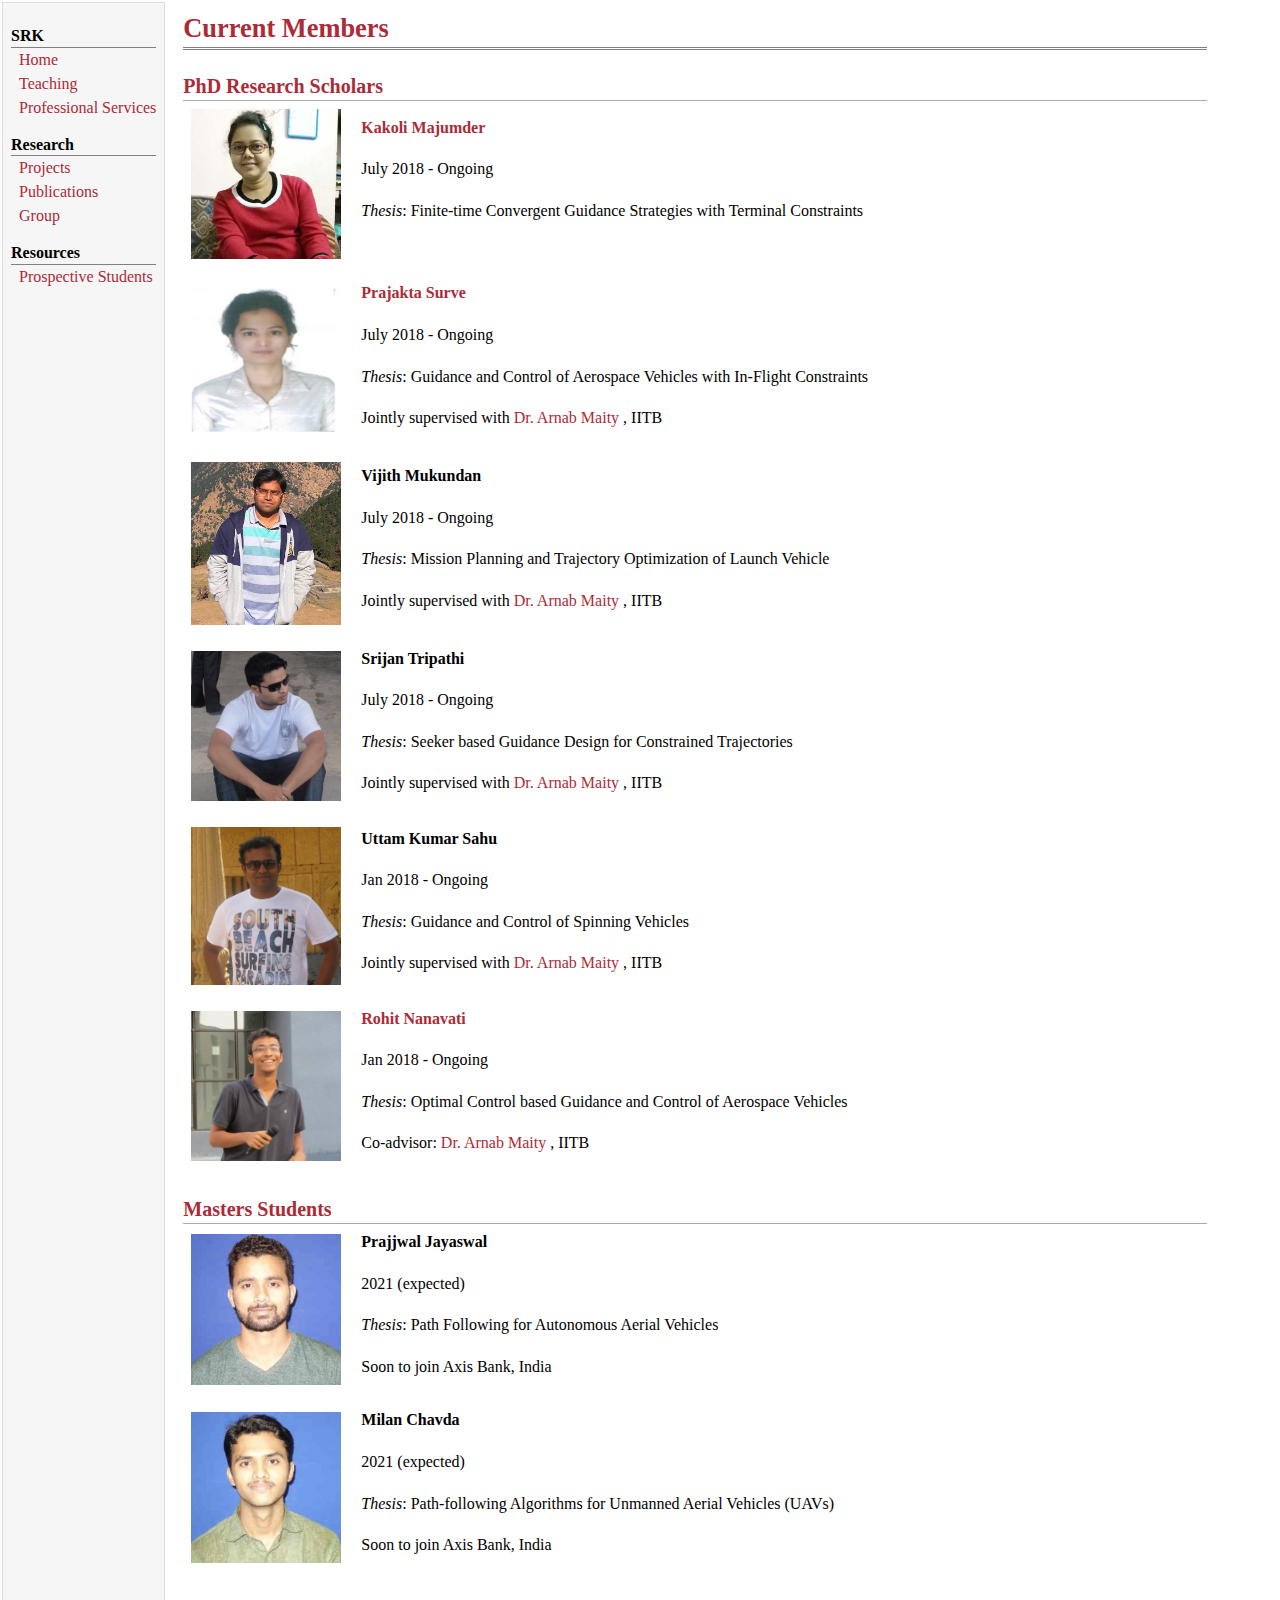
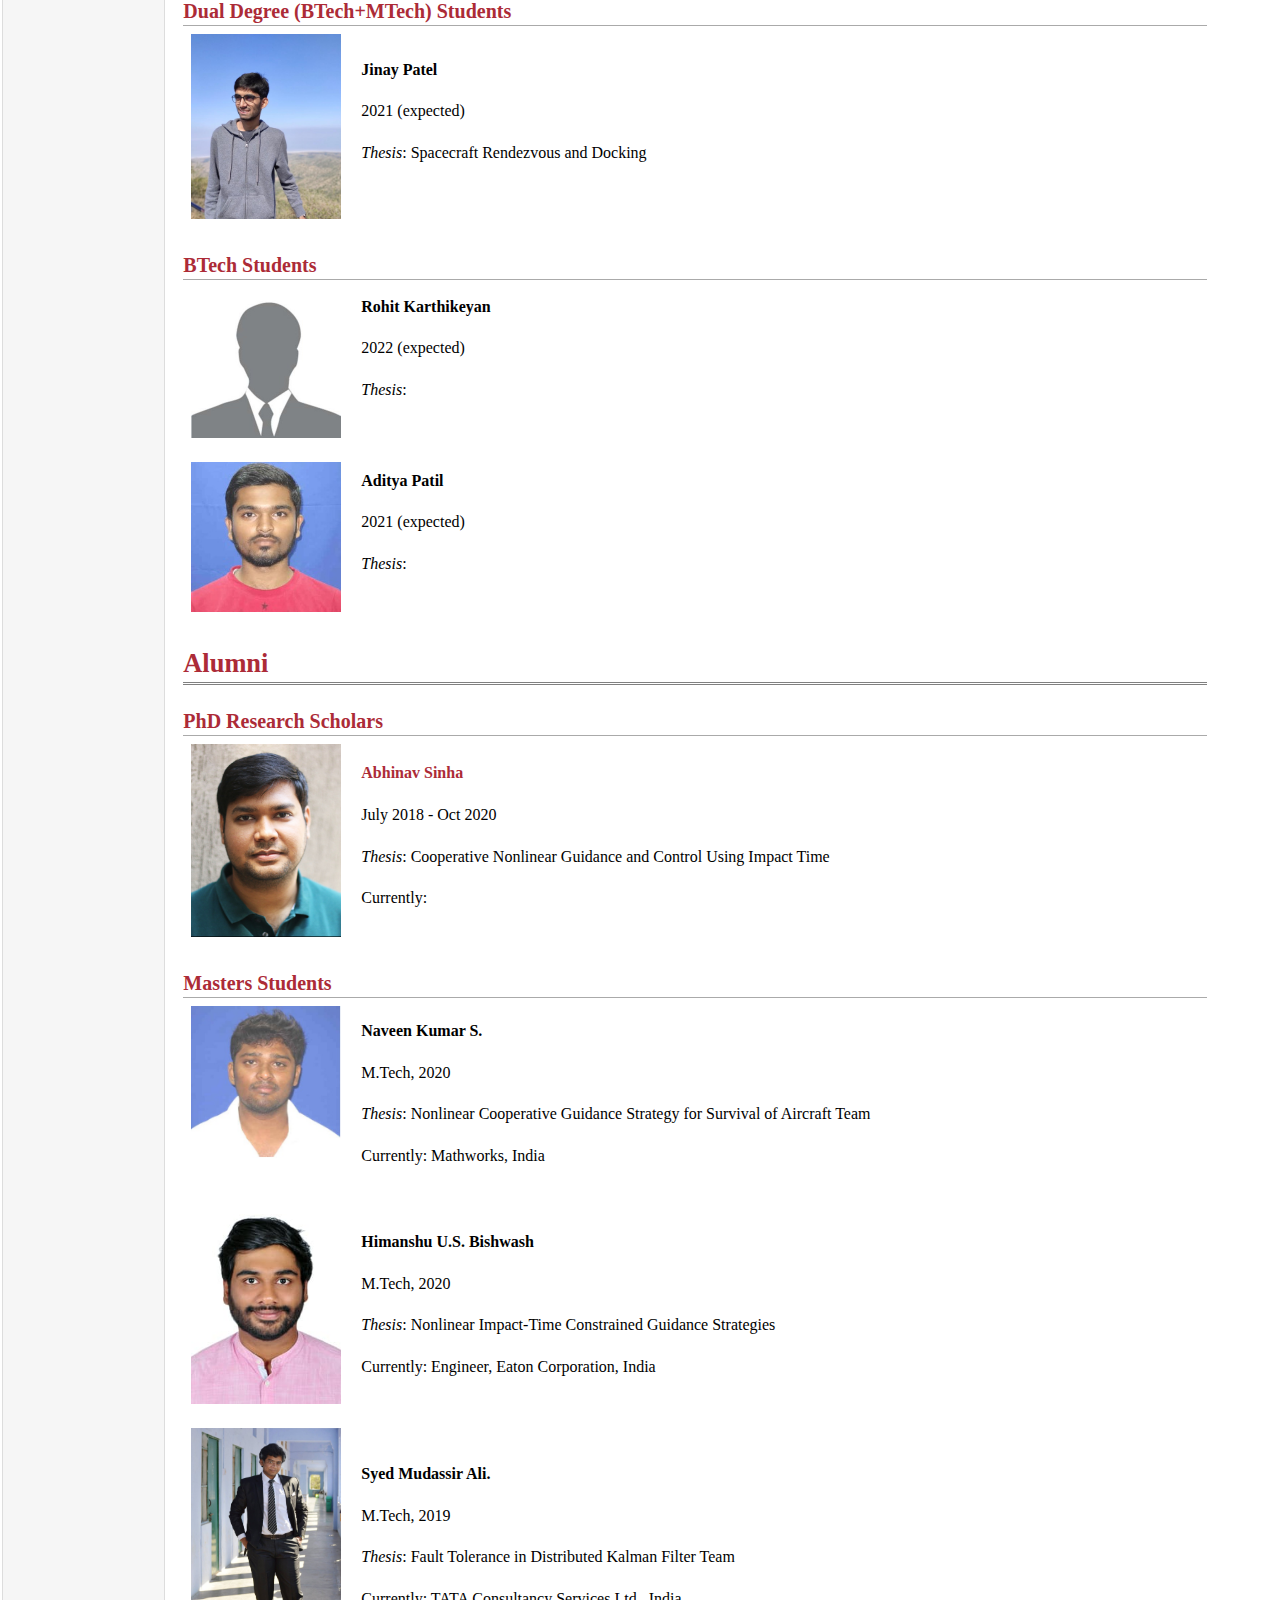
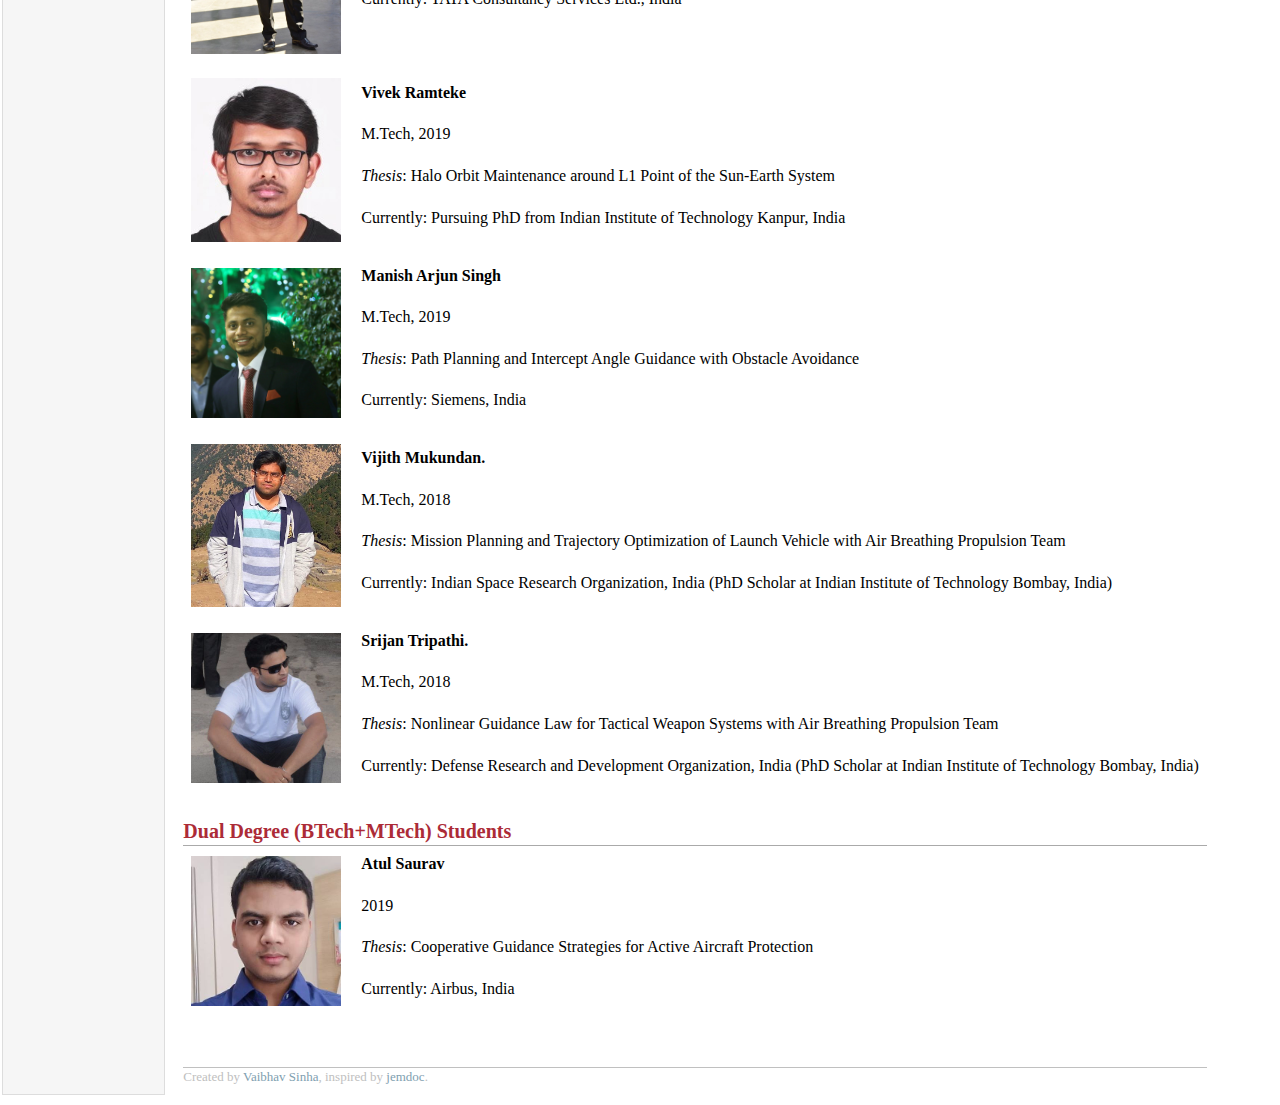
<file: group.html>
<!DOCTYPE html>
<html>
  <head>
    <link rel="stylesheet" href="jemdoc.css" type="text/css" />
    <title>SRK's Research Group</title>
  </head>

  <body>
    <table summary="Table for page layout." id="tlayout">
      <tr valign="top">
        <td id="layout-menu">
          <div class="menu-category">SRK</div>
          <div class="menu-item">
            <a href="index.html" class="current">Home</a>
          </div>
          <div class="menu-item">
            <a href="index.html" class="current">Teaching</a>
          </div>
          <div class="menu-item">
            <a href="services.html" class="current">Professional Services</a>
          </div>
          <div class="menu-category">Research</div>
          <div class="menu-item">
            <a href="projects.html">Projects</a>
          </div>
          <div class="menu-item">
            <a href="publications.html">Publications</a>
          </div>
          <div class="menu-item">
            <a href="group.html">Group</a>
          </div>
          <div class="menu-category">Resources</div>
          <div class="menu-item">
            <a href="prospective-students.html">Prospective&nbsp;Students</a>
          </div>
        </td>
        <td id="layout-content">
          <div id="toptitle">
            <h1>Current Members</h1>
          </div>

          <h2>PhD Research Scholars</h2>
          <table class="imgtable">
            <tr>
              <td>
                <img src="People/Kakoli_Majumder.jpeg" alt="alt text" width="150px" />&nbsp;
              </td>
              <td align="left">
                <p>
                  <a href="https://scholar.google.co.in/citations?user=F3mRI4AAAAAJ&hl=en&oi=ao" target="_blank"
                    ><b>Kakoli Majumder</b></a
                  ><br><br> July 2018 - Ongoing
                  <br><br>  <i>Thesis</i>: Finite-time Convergent Guidance Strategies with Terminal Constraints
                  <br><br>
                </p>
              </td>
            </tr>
          </table>
          <table class="imgtable">
            <tr>
              <td>
                <img src="People/Prajakta_Surve.jpeg" alt="alt text" width="150px" />&nbsp;
              </td>
              <td align="left">
                <p>                 
                  <a href="https://www.researchgate.net/profile/Prajakta_Surve2"  target="_blank">
                   <b>Prajakta Surve</b></a>
                  <br><br> July 2018 - Ongoing
                  <br><br>  <i>Thesis</i>: Guidance and Control of Aerospace Vehicles with In-Flight Constraints
                  <br><br>Jointly supervised with <a href="https://www.aero.iitb.ac.in/home/people/faculty/arnab" target="_blank"> Dr. Arnab Maity </a>, IITB
                </p>
              </td>
            </tr>
          </table>
          <table class="imgtable">
            <tr>
              <td>
                <img src="People/Vijith_Mukundan.jpeg" alt="alt text" width="150px" />&nbsp;
              </td>
              <td align="left">
                <p>                  
                  <b>Vijith Mukundan</b>
                  <br><br> July 2018 - Ongoing
                  <br><br>  <i>Thesis</i>: Mission Planning and Trajectory Optimization of Launch Vehicle
                  <br><br>Jointly supervised with <a href="https://www.aero.iitb.ac.in/home/people/faculty/arnab" target="_blank"> Dr. Arnab Maity </a>, IITB
                </p>
              </td>
            </tr>
          </table>
          <table class="imgtable">
            <tr>
              <td>
                <img src="People/Srijan_Tripathi.jpeg" alt="alt text" width="150px" />&nbsp;
              </td>
              <td align="left">
                <p>                  
                <b>Srijan Tripathi</b>
                  <br><br> July 2018 - Ongoing
                  <br><br>  <i>Thesis</i>: Seeker based Guidance Design for Constrained Trajectories
                  <br><br>Jointly supervised with <a href="https://www.aero.iitb.ac.in/home/people/faculty/arnab" target="_blank"> Dr. Arnab Maity </a>, IITB
                </p>
              </td>
            </tr>
          </table>
          <table class="imgtable">
            <tr>
              <td>
                <img src="People/Uttam_Kumar_Sahu.jpeg" alt="alt text" width="150px" />&nbsp;
              </td>
              <td align="left">
                <p>                  
                <b>Uttam Kumar Sahu</b>
                  <br><br> Jan 2018 - Ongoing
                  <br><br>  <i>Thesis</i>: Guidance and Control of Spinning Vehicles
                  <br><br>Jointly supervised with <a href="https://www.aero.iitb.ac.in/home/people/faculty/arnab" target="_blank"> Dr. Arnab Maity </a>, IITB
                </p>
              </td>
            </tr>
          </table>
          <table class="imgtable">
            <tr>
              <td>
                <img src="People/Rohit_Nanavati.jpeg" alt="alt text" width="150px" />&nbsp;
              </td>
              <td align="left">
                <p>
                  <a href="https://scholar.google.co.in/citations?user=925-w-kAAAAJ&hl=en&oi=ao" target="_blank"
                    >
                  <b>Rohit Nanavati</b>
                    </a
                  ><br><br> Jan 2018 - Ongoing
                  <br><br>  <i>Thesis</i>: Optimal Control based Guidance and Control of Aerospace Vehicles
                  <br><br> Co-advisor: <a href="https://www.aero.iitb.ac.in/home/people/faculty/arnab" target="_blank"> Dr. Arnab Maity </a>, IITB
                </p>
              </td>
            </tr>
          </table>
          <h2>Masters Students</h2>          
          <table class="imgtable">
            <tr>
              <td>
                <img src="People/Prajjval_Jaiswal.jpeg" alt="alt text" width="150px" />&nbsp;
              </td>
              <td align="left">
                <p>
                  
                  <b>Prajjwal Jayaswal</b>
                    </a
                  ><br><br> 2021 (expected)
                  <br><br>  <i>Thesis</i>: Path Following for Autonomous Aerial Vehicles
                  <br><br> Soon to join Axis Bank, India
                </p>
              </td>
            </tr>
          </table>
          <table class="imgtable">
            <tr>
              <td>
                <img src="People/Milan_Chavda.jpeg" alt="alt text" width="150px" />&nbsp;
              </td>
              <td align="left">
                <p>
                  
                  <b>Milan Chavda</b>
                    </a
                  ><br><br> 2021 (expected)
                  <br><br>  <i>Thesis</i>: Path-following Algorithms for Unmanned Aerial Vehicles (UAVs)
                  <br><br> Soon to join Axis Bank, India
                </p>
              </td>
            </tr>
          </table>

          <h2>Dual Degree (BTech+MTech) Students</h2>   
          <table class="imgtable">
            <tr>
              <td>
                <img src="People/Jinay.jpeg" alt="alt text" width="150px" />&nbsp;
              </td>
              <td align="left">
                <p>
                  
                  <b>Jinay Patel</b>
                    </a
                  ><br><br> 2021 (expected)
                  <br><br>  <i>Thesis</i>: Spacecraft Rendezvous and Docking
                  <br><br> 
                </p>
              </td>
            </tr>
          </table>

          <h2>BTech Students</h2>   
          <table class="imgtable">
            <tr>
              <td>
                <img src="People/dummy-male.jpg" alt="alt text" width="150px" />&nbsp;
              </td>
              <td align="left">
                <p>
                  
                  <b>Rohit Karthikeyan</b>
                    </a
                  ><br><br> 2022 (expected)
                  <br><br>  <i>Thesis</i>: 
                  <br><br> 
                </p>
              </td>
            </tr>
          </table>

          <table class="imgtable">
            <tr>
              <td>
                <img src="People/Aditya_Patil.jpeg" alt="alt text" width="150px" />&nbsp;
              </td>
              <td align="left">
                <p>
                  
                  <b>Aditya Patil</b>
                    </a
                  ><br><br> 2021 (expected)
                  <br><br>  <i>Thesis</i>: 
                  <br><br> 
                </p>
              </td>
            </tr>
          </table>



          <br>
          <div id="toptitle">
            <h1>Alumni</h1>            
          </div>
          
          <h2>PhD Research Scholars</h2>
          <table class="imgtable">
            <tr>
              <td>
                <img src="People/Abhinav_Sinha.jpg" alt="alt text" width="150px" />&nbsp;
              </td>
              <td align="left">
                <p>
                  <a href="https://sinha-abhinav.github.io/" target="_blank"
                    >
                  <b>Abhinav Sinha</b>
                  </a
                  ><br><br>July 2018 - Oct 2020
                  <br><br>  <i>Thesis</i>: Cooperative Nonlinear Guidance and Control Using Impact Time
                  <br><br>Currently:
                </p>
              </td>
            </tr>
          </table>
          <h2>Masters Students</h2>

          <table class="imgtable">
            <tr>
              <td>
                <img src="People/Naveen_Kumar.jpeg" alt="alt text" width="150px" />&nbsp;
              </td>
              <td align="left">
                <p>
                  
                  <b>Naveen Kumar S.</b>
                  </a
                  ><br><br>M.Tech, 2020
                  <br><br>  <i>Thesis</i>: Nonlinear Cooperative Guidance Strategy for Survival of Aircraft
                  Team
                  <br><br>Currently: Mathworks, India
                </p>
              </td>
            </tr>
          </table>
  
          <table class="imgtable">
            <tr>
              <td>
                <img src="People/Himanshu_Bishwash.jpeg" alt="alt text" width="150px" />&nbsp;
              </td>
              <td align="left">
                <p>
                  
                  <b>Himanshu U.S. Bishwash</b>
                  </a
                  ><br><br>M.Tech, 2020
                  <br><br>  <i>Thesis</i>: Nonlinear Impact-Time Constrained Guidance Strategies
                  <br><br>Currently: Engineer, Eaton Corporation, India
                </p>
              </td>
            </tr>
          </table>

          <table class="imgtable">
            <tr>
              <td>
                <img src="People/Syed_Muddassir.jpeg" alt="alt text" width="150px" />&nbsp;
              </td>
              <td align="left">
                <p>
                  
                  <b>Syed Mudassir Ali.</b>
                  </a
                  ><br><br>M.Tech, 2019
                  <br><br>  <i>Thesis</i>: Fault Tolerance in Distributed Kalman Filter
                  Team
                  <br><br>Currently: TATA Consultancy Services Ltd., India
                </p>
              </td>
            </tr>
          </table>


          <table class="imgtable">
            <tr>
              <td>
                <img src="People/Vivek_Ramteke.jpeg" alt="alt text" width="150px" />&nbsp;
              </td>
              <td align="left">
                <p>
                  
                  <b>Vivek Ramteke</b>
                  </a
                  ><br><br>M.Tech, 2019
                  <br><br>  <i>Thesis</i>: Halo Orbit Maintenance around L1 Point of the Sun-Earth
                  System
                  <br><br>Currently: Pursuing PhD from Indian Institute of Technology Kanpur, India
                </p>
              </td>
            </tr>
          </table>



          <table class="imgtable">
            <tr>
              <td>
                <img src="People/Manish_Arjun_Singh.jpeg" alt="alt text" width="150px" />&nbsp;
              </td>
              <td align="left">
                <p>
                  
                  <b>Manish Arjun Singh</b>
                  </a
                  ><br><br>M.Tech, 2019
                  <br><br>  <i>Thesis</i>: Path Planning and Intercept Angle Guidance with
                  Obstacle Avoidance
                  <br><br>Currently: Siemens, India
                </p>
              </td>
            </tr>
          </table>

          <table class="imgtable">
            <tr>
              <td>
                <img src="People/Vijith_Mukundan.jpeg" alt="alt text" width="150px" />&nbsp;
              </td>
              <td align="left">
                <p>
                  
                  <b>Vijith Mukundan.</b>
                  </a
                  ><br><br>M.Tech, 2018
                  <br><br>  <i>Thesis</i>: Mission Planning and Trajectory Optimization of Launch Vehicle
                  with Air Breathing Propulsion
                  Team
                  <br><br>Currently: Indian Space Research Organization, India (PhD Scholar at Indian Institute of Technology Bombay, India)
                </p>
              </td>
            </tr>
          </table>

          <table class="imgtable">
            <tr>
              <td>
                <img src="People/Srijan_Tripathi.jpeg" alt="alt text" width="150px" />&nbsp;
              </td>
              <td align="left">
                <p>
                  
                  <b>Srijan Tripathi.</b>
                  </a
                  ><br><br>M.Tech, 2018
                  <br><br>  <i>Thesis</i>: Nonlinear Guidance Law for Tactical Weapon Systems
                  with Air Breathing Propulsion
                  Team
                  <br><br>Currently: Defense Research and Development Organization, India (PhD Scholar at Indian Institute of Technology Bombay, India)
                </p>
              </td>
            </tr>
          </table>

          <h2>Dual Degree (BTech+MTech) Students</h2>          
          <table class="imgtable">
            <tr>
              <td>
                <img src="People/Atul_Saurav.jpeg" alt="alt text" width="150px" />&nbsp;
              </td>
              <td align="left">
                <p>
                  
                  <b>Atul Saurav</b>
                    </a
                  ><br><br> 2019
                  <br><br>  <i>Thesis</i>: Cooperative Guidance Strategies for Active Aircraft Protection
                  <br><br> Currently: Airbus, India
                </p>
              </td>
            </tr>
          </table>
      
          <div id="footer">
            <div id="footer-text">
              Created by
              <a href="https://vaibhavsinhacs.github.io" target="_blank"
                >Vaibhav Sinha</a
              >, inspired by
              <a href="http://jemdoc.jaboc.net/" target="_blank">jemdoc</a>.
            </div>
          </div>
        </td>
      </tr>
    </table>
  </body>
</html>
</file>
<file: jemdoc.css>
/* Default css file for jemdoc. */

table#tlayout {
  border: none;
  border-collapse: separate;
  background: white;
}

body {
  background: white;
  font-family: Georgia, serif;
  /*font-family: 'Segoe UI', Tahoma, Geneva, Verdana, sans-serif;*/
  /*font-family: "Times New Roman", Times, serif;*/
  padding-bottom: 8px;
  margin: 0;
}

#layout-menu {
  background: #f6f6f6;
  border: 1px solid #dddddd;
  padding-top: 0.5em;
  padding-left: 8px;
  padding-right: 8px;
  font-size: 1em;
  width: auto;
  white-space: nowrap;
  text-align: left;
  vertical-align: top;
}

#layout-menu td {
  background: #f4f4f4;
  vertical-align: top;
}

#layout-content {
  padding-top: 0em;
  padding-left: 1em;
  padding-right: 1em;
  border: none;
  background: white;
  text-align: left;
  vertical-align: top;
}

#layout-menu a {
  line-height: 1.5em;
  margin-left: 0.5em;
}

tt {
  background: #ffffdd;
}

pre,
tt {
  font-size: 90%;
  font-family: monaco, monospace;
}

a,
a > tt {
  /*color: #224b8d;*/
  color: #ac2b37;
  text-decoration: none;
}

a:hover {
  border-bottom: 1px gray dotted;
}

#layout-menu a.current:link,
#layout-menu a.current:visited {
  /*color: #022b6d;*/
  color: #ac2b37;
  /*border-bottom: 1px gray solid;*/
}
#layout-menu a:link,
#layout-menu a:visited,
#layout-menu a:hover {
  /*color: #527bbd;*/
  color: #ac2b37;
  text-decoration: none;
}
#layout-menu a:hover {
  text-decoration: none;
}

div.menu-category {
  border-bottom: 1px solid gray;
  margin-top: 0.8em;
  padding-top: 0.2em;
  padding-bottom: 0.1em;
  font-weight: bold;
}

div.menu-item {
  padding-left: 16px;
  text-indent: -16px;
}

div#toptitle {
  padding-bottom: 0.2em;
  margin-bottom: 1.5em;
  border-bottom: 3px double gray;
}

/* Reduce space if we begin the page with a title. */
div#toptitle + h2,
div#toptitle + h3 {
  margin-top: -0.7em;
}

div#subtitle {
  margin-top: 0em;
  margin-bottom: 0em;
  padding-top: 0em;
  padding-bottom: 0.1em;
}

em {
  font-style: italic;
}

strong {
  font-weight: bold;
}

h1,
h2,
h3 {
  /*color: #527bbd;*/
  color: #ac2b37;
  margin-top: 0.7em;
  margin-bottom: 0.3em;
  padding-bottom: 0.2em;
  line-height: 1;
  padding-top: 0.5em;
  border-bottom: 1px solid #aaaaaa;
}

h1 {
  font-size: 165%;
}

h2 {
  padding-top: 0.8em;
  font-size: 125%;
}

h2 + h3 {
  padding-top: 0.2em;
}

h3 {
  font-size: 110%;
  border-bottom: none;
}

p {
  margin-top: 0em;
  margin-bottom: 0.8em;
  padding: 0;
  line-height: 1.3;
}

pre {
  padding: 0;
  margin: 0;
}

div#footer {
  font-size: small;
  border-top: 1px solid #c0c0c0;
  padding-top: 0.1em;
  margin-top: 4em;
  color: #c0c0c0;
}

div#footer a {
  color: #80a0b0;
}

div#footer-text {
  float: left;
  padding-bottom: 8px;
}

ul,
ol,
dl {
  margin-top: 0.2em;
  padding-top: 0;
  margin-bottom: 0.8em;
}

dt {
  margin-top: 0.5em;
  margin-bottom: 0;
}

dl {
  margin-left: 20px;
}

dd {
  color: #222222;
}

dd > *:first-child {
  margin-top: 0;
}

ul {
  list-style-position: outside;
  list-style-type: square;
}

p + ul,
p + ol {
  margin-top: -0.5em;
}

li ul,
li ol {
  margin-top: -0.3em;
}

ol {
  list-style-position: outside;
  list-style-type: decimal;
}

li p,
dd p {
  margin-bottom: 0.3em;
}

ol ol {
  list-style-type: lower-alpha;
}

ol ol ol {
  list-style-type: lower-roman;
}

p + div.codeblock {
  margin-top: -0.6em;
}

div.codeblock,
div.infoblock {
  margin-right: 0%;
  margin-top: 1.2em;
  margin-bottom: 1.3em;
}

div.blocktitle {
  font-weight: bold;
  color: #cd7b62;
  margin-top: 1.2em;
  margin-bottom: 0.1em;
}

div.blockcontent {
  border: 1px solid silver;
  padding: 0.3em 0.5em;
}

div.infoblock > div.blockcontent {
  background: #ffffee;
}

div.blockcontent p + ul,
div.blockcontent p + ol {
  margin-top: 0.4em;
}

div.infoblock p {
  margin-bottom: 0em;
}

div.infoblock li p,
div.infoblock dd p {
  margin-bottom: 0.5em;
}

div.infoblock p + p {
  margin-top: 0.8em;
}

div.codeblock > div.blockcontent {
  background: #f6f6f6;
}

span.pycommand {
  color: #000070;
}

span.statement {
  color: #008800;
}
span.builtin {
  color: #000088;
}
span.special {
  color: #990000;
}
span.operator {
  color: #880000;
}
span.error {
  color: #aa0000;
}
span.comment,
span.comment > *,
span.string,
span.string > * {
  color: #606060;
}

@media print {
  #layout-menu {
    display: none;
  }
}

#fwtitle {
  margin: 2px;
}

#fwtitle #toptitle {
  padding-left: 0.5em;
  margin-bottom: 0.5em;
}

#layout-content h1:first-child,
#layout-content h2:first-child,
#layout-content h3:first-child {
  margin-top: -0.7em;
}

div#toptitle h1,
#layout-content div#toptitle h1 {
  margin-bottom: 0em;
  padding-bottom: 0.1em;
  padding-top: 0;
  margin-top: 0.5em;
  border-bottom: none;
}

img.eq {
  padding: 0;
  padding-left: 0.1em;
  padding-right: 0.1em;
  margin: 0;
}

img.eqwl {
  padding-left: 2em;
  padding-top: 0.6em;
  padding-bottom: 0.2em;
  margin: 0;
}

table {
  border: 2px solid black;
  border-collapse: collapse;
}

td {
  padding: 2px;
  padding-left: 0.5em;
  padding-right: 0.5em;
  text-align: center;
  border: 1px solid gray;
}

table + table {
  margin-top: 1em;
}

tr.heading {
  font-weight: bold;
  border-bottom: 2px solid black;
}

img {
  border: none;
}

table.imgtable,
table.imgtable td {
  border: none;
  text-align: left;
}

/* THE CODE BELOW WORKED FINE WITH LISTS BUT IS NOT IN USE */

/* ol.journals {
  list-style-type:none;
  counter-reset:item 22;
}

ol.conferences {
  list-style-type:none;
  counter-reset:item 31;
}

ol.chapters {
  list-style-type:none;
  counter-reset:item 2;
}

ol.others {
  list-style-type:none;
  counter-reset:item 3;
}

ol > li {
    counter-increment:item -1;
    display: block;
}

ol.journals > li:before {
    content: "[J" counter(item) "] ";
    font-weight: bold;
}

ol.conferences > li:before {
  content: "[C" counter(item) "] ";
  font-weight: bold;
}

ol.chapters > li:before {
  content: "[BC" counter(item) "] ";
  font-weight: bold;
}

ol.others > li:before {
  content: "[O" counter(item) "] ";
  font-weight: bold;
}

li.single-digit {
  margin-left: 0.5em;
} */


/* styling publications table */
.c2 {
  text-align: left;
  border: 0;
  vertical-align: top;
}

.c1 {
  text-align: right;
  border: 0;
  vertical-align: top;
}

#publication {
  border: none;
}
</file>
